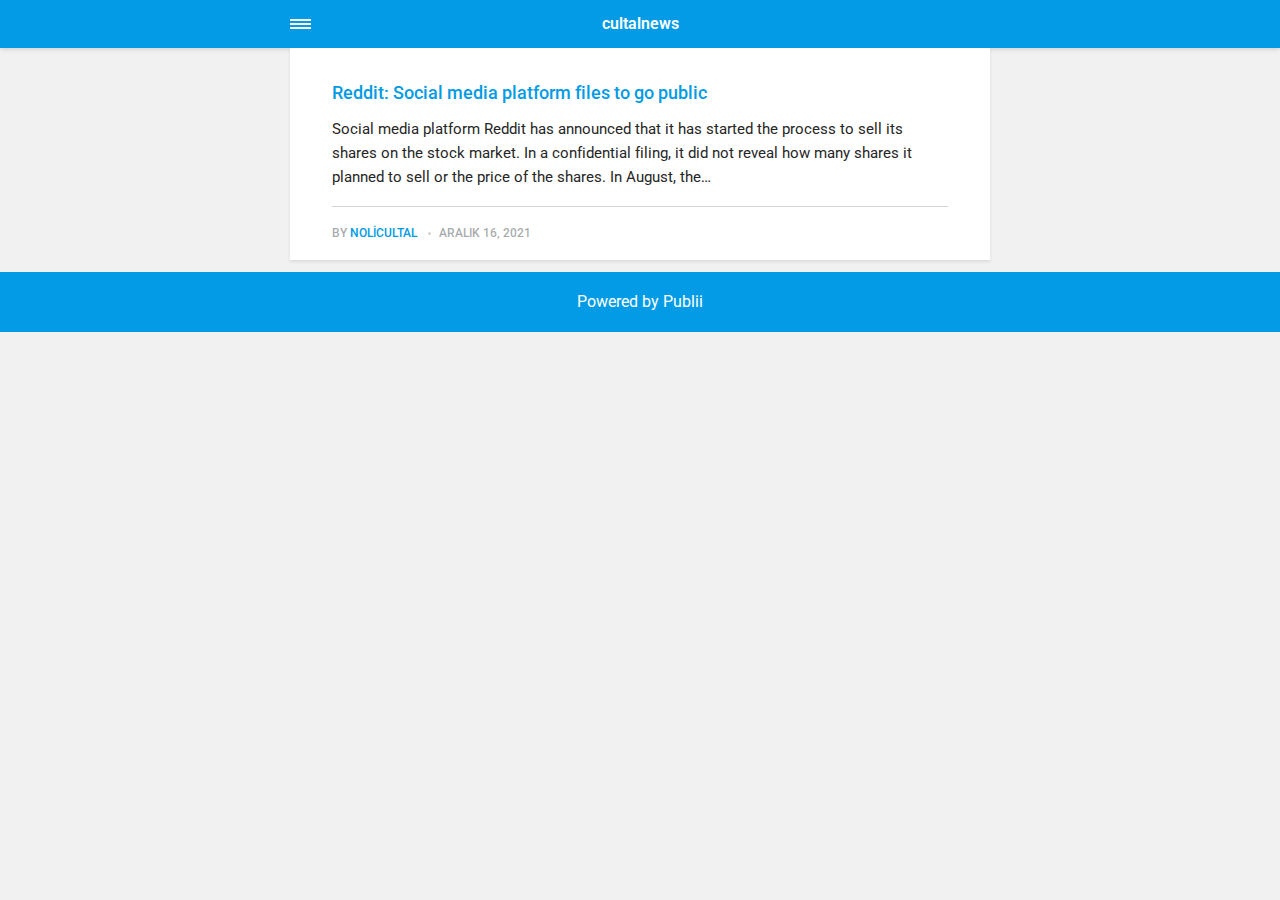
<file: amp/index.html>
<!doctype html><html amp lang="tr"><head><meta charset="utf-8"><title>cultalnews</title><meta name="description" content="Nolicutal information page"><link rel="canonical" href="http://cultal.me/"><meta name="viewport" content="width=device-width,minimum-scale=1,initial-scale=1"><link href="https://fonts.googleapis.com/css?family=Roboto:400,700&display=swap" rel="stylesheet" type="text/css"><script async custom-element="amp-sidebar" src="https://cdn.ampproject.org/v0/amp-sidebar-0.1.js"></script><script async custom-element="amp-iframe" src="https://cdn.ampproject.org/v0/amp-iframe-0.1.js"></script><script async custom-element="amp-video" src="https://cdn.ampproject.org/v0/amp-video-0.1.js"></script><script type="application/ld+json">{"@context":"http://schema.org","@type":"Organization","name":"cultalnews","url":"http://cultal.me/amp/"}</script><style amp-custom>article,
aside,
footer,
header,
hgroup,
main,
nav,
section {
  display: block; }

*,
*:before,
*:after {
  -webkit-box-sizing: content-box;
  box-sizing: content-box;
  margin: 0;
  padding: 0; }

li {
  list-style: none; }

amp-img {
  max-width: 100%; }

button,
input,
select,
textarea {
  font: inherit; }

html {
  font-size: 1rem; }

body {
  background: #f1f1f1;
  color: #262626;
  font-family: -apple-system, BlinkMacSystemFont, "Segoe UI", Roboto, Oxygen-Sans, Ubuntu, Cantarell, "Helvetica Neue", sans-serif;
  line-height: 1.6; }

a {
  color:  #039be5;
  text-decoration: none;
  -webkit-transition: all 0.12s linear 0s;
  -o-transition: all 0.12s linear 0s;
  transition: all 0.12s linear 0s; }

a:hover {
  color: #262626;
  text-decoration: underline;
  -webkit-text-decoration-skip: ink;
  text-decoration-skip: ink; }

a:active {
  color: #262626; }

a:focus {
  outline: 2px dotted #039be5; }

figure,
blockquote,
p,
ul,
ol,
dl,
table,
hr,
fieldset {
  margin-top: 1.6rem; }

h1,
h2,
h3,
h4,
h5,
h6 {
  color: #262626;
  font-family: -apple-system, BlinkMacSystemFont, "Segoe UI", Roboto, Oxygen-Sans, Ubuntu, Cantarell, "Helvetica Neue", sans-serif;
  font-weight: 500;
  line-height: 1.2;
  margin-top: 2.13333rem; }

h1 {
  font-size: 1.67583rem;
  font-weight: normal; }

h2 {
  font-size: 1.4729rem; }

h3 {
  font-size: 1.29454rem; }

h4 {
  font-size: 1.13778rem; }

h5 {
  font-size: 1rem; }

h6 {
  font-size: 0.87891rem; }

h2 + p,
h3 + p,
h4 + p,
h5 + p,
h6 + p {
  margin-top: 0.8rem; }

b,
strong {
  font-weight: 600; }

blockquote {
  color: #6c7175;
  font-family: "Droid Serif", "Times", "Source Serif Pro", serif;
  font-style: italic;
  padding: 1.33333rem 0.53333rem 1.33333rem 3.2rem;
  position: relative; }
  blockquote:before {
    display: block;
    content: "\201C";
    font-size: 4.41226rem;
    position: absolute;
    left: 0;
    top: -12px;
    color: rgba(108, 113, 117, 0.5); }
  blockquote > :nth-child(1) {
    margin-top: 0; }

ul,
ol {
  margin-left: 2rem; }
  ul > li,
  ol > li {
    list-style: inherit;
    padding: 0 0 0.26667rem 0.26667rem; }

dl dt {
  color: #262626;
  font-weight: 600; }

code,
pre {
  background-color: #f1f1f1;
  font-family: monospace; }

pre {
  margin: 1.6rem 0 0;
  padding: 1.6rem;
  white-space: pre-wrap;
  word-wrap: break-word;
  overflow-x: auto; }
  pre > code {
    color: #262626;
    padding: 0; }

code {
  border-radius: 3px;
  color: #262626;
  padding: 0.26667rem 0.53333rem; }

table {
  border-collapse: collapse;
  border-spacing: 0;
  border: 1px solid #d4d4d4;
  width: 100%;
  overflow-x: auto;
  vertical-align: top;
  text-align: left;
  white-space: nowrap; }
  table th {
    font-weight: 500;
    padding: 0.53333rem 1.06667rem; }
  table tr {
    border-bottom: 1px solid #d4d4d4; }
    table tr:nth-child(2n) {
      background: #f1f1f1; }
  table td {
    padding: 0.53333rem 1.06667rem; }

figcaption {
  clear: both;
  color: rgba(108, 113, 117, 0.6);
  font-size: 0.82397rem;
  margin: 0.8rem 0 0;
  text-align: center; }

sub,
sup {
  font-size: 65%; }

hr {
  border: 0;
  height: 0;
  border-top: 1px solid rgba(0, 0, 0, 0.1);
  border-bottom: 1px solid rgba(255, 255, 255, 0.3); }

.btn, [type=button],
[type=submit],
button {
  background: #039be5;
  border: none;
  border-radius: 2px;
  color: #ffffff;
  cursor: pointer;
  display: inline-block;
  font-size: 0.87891rem;
  font-weight: 500;
  line-height: 1.9;
  padding: 0.53333rem 1.33333rem;
  text-align: center;
  text-decoration: none;
  -webkit-transition: all .15s ease;
  -o-transition: all .15s ease;
  transition: all .15s ease;
  width: auto; }
  .btn:hover, [type=button]:hover,
  [type=submit]:hover,
  button:hover {
    background: #262626;
    color: #ffffff; }
  .btn:focus, [type=button]:focus,
  [type=submit]:focus,
  button:focus {
    outline: none; }
  .btn-outline {
    border: 1px solid #ddd;
    background: #ffffff;
    border-radius: 3px;
    color: #262626; }

[type=button],
[type=submit],
button {
  text-transform: uppercase;
  -webkit-appearance: none;
  -moz-appearance: none; }

.navbar {
  background: #039be5;
  -webkit-box-shadow: 0 0 6px 0 rgba(0, 0, 0, 0.2);
  box-shadow: 0 0 6px 0 rgba(0, 0, 0, 0.2);
  line-height: 3;
  max-height: 4rem; }
  .navbar > div {
    -webkit-box-align: center;
    -ms-flex-align: center;
    align-items: center;
    display: -webkit-box;
    display: -ms-flexbox;
    display: flex;
    -webkit-box-pack: center;
    -ms-flex-pack: center;
    justify-content: center;
    text-align: left;
    max-width: 700px;
    margin: 0 auto; }
  .navbar a {
    color: #ffffff;
    text-decoration: none; }
  .navbar-sidebar-toggle {
    left: 0;
    position: relative;
    text-indent: -99999rem; }
    .navbar-sidebar-toggle:before {
      content: "";
      display: block;
      border-top: 0.375rem double #ffffff;
      border-bottom: 0.125rem solid #ffffff;
      height: 0.125rem;
      position: absolute;
      text-indent: 0;
      top: 50%;
      width: 1.3rem;
      -webkit-transform: translate(0px, -50%);
      -ms-transform: translate(0px, -50%);
      transform: translate(0px, -50%); }


.logo {
            display: inline-block;
  font-weight: 600;
  line-height: 1;
            margin: 0 auto;
            height: 2rem;
            text-indent: -9999px;
            width: 240px;vertical-align: middle;
        }
        .logo.logo-text {
            line-height: 2;
            text-align: center;
            text-indent: 0;
        }

amp-sidebar {
  background: #ffffff;
  width: 240px; }
  amp-sidebar > ul {
    margin: 0.8rem 0 0;
    padding: 0; }
    amp-sidebar > ul ul {
      border-left: 1px solid #d4d4d4;
      margin: 0.53333rem 0 0; }
    amp-sidebar > ul li {
      color: #262626;
      font-size: 0.9375rem;
      font-weight: 600;
      list-style: none;
      line-height: 1.4;
      padding: 0.42667rem 1.06667rem; }
      amp-sidebar > ul li li {
        font-weight: normal;
        padding: 0.26667rem 0 0.26667rem 1.06667rem; }
    amp-sidebar > ul a,
    amp-sidebar > ul a:visited {
      color: #262626; }

.bg-white {
  background: #ffffff; }

.wrap-page {
  max-width: 700px;
  margin: 0 auto; }

@media all and (max-width: 43.6875em) {
  .wrap-inner {
    padding: 0 6%; } }

.page-title {
  background: #ffffff;
  -webkit-box-shadow: 0 2px 3px rgba(38, 38, 38, 0.1);
  box-shadow: 0 2px 3px rgba(38, 38, 38, 0.1);
  margin-bottom: 0.8rem;
  padding: 1.6rem 6%; }
  .page-title > h1 {
    margin: 0;
    font-size: 1.29454rem; }
  .page-title > p {
    font-size: 0.87891rem;
    color: #6c7175;
    line-height: 1.3;
    margin: 0.26667rem 0 0; }
  .page-title-author {
    border-radius: 50%;
    float: left;
    height: 2.5rem;
    width: 2.5rem; }
    .page-title-author + h1 {
      margin-left: 3.5rem; }
      .page-title-author + h1 + p {
        margin-left: 3.5rem; }

.card {
  background: #ffffff;
  -webkit-box-shadow: 0 2px 3px rgba(38, 38, 38, 0.1);
  box-shadow: 0 2px 3px rgba(38, 38, 38, 0.1);
  margin-bottom: 0.8rem;
  padding-bottom: 1.06667rem; }

  .card-meta {
    border-top: 1px solid #d4d4d4;
    color: rgba(108, 113, 117, 0.6);
    font-size: 0.7242rem;
    font-weight: 500;
    margin-top: 1.06667rem;
    padding-top: 1.06667rem;
    text-transform: uppercase; }
    .card-meta a + time:before {
      content: "";
      background: #d4d4d4;
      display: inline-block;
      height: 3px;
      margin: 0 8px;
      width: 3px;
      vertical-align: middle;
      border-radius: 50%; }
  .card-text {
    font-size: 0.9375rem;
    overflow: hidden;
    padding: 0 6%; }
    .card-text h2 {
      font-size: 1.13778rem; }

.post {
  margin-bottom: 2.13333rem; }
  .post-featured-image {
    margin-top: 0;
    position: relative; }
    .post-featured-image > figcaption {
      background: rgba(0, 0, 0, 0.5);
      border-radius: 3px;
      color: #ffffff;
      position: absolute;
      bottom: 0.8rem;
      padding: 0 0.26667rem;
      right: 6%; }
  .post-header {
    margin-bottom: 2.13333rem; }
  .post-meta {
    border-bottom: 1px solid #d4d4d4;
    color: rgba(108, 113, 117, 0.6);
    font-size: 0.7242rem;
    font-weight: 500;
    margin-top: 1.06667rem;
    padding-bottom: 1.06667rem;
    text-transform: uppercase; }
    .post-meta a + time:before {
      content: "";
      background: #d4d4d4;
      display: inline-block;
      height: 3px;
      margin: 0 8px;
      width: 3px;
      vertical-align: middle;
      border-radius: 50%; }
  .post-tag {
    margin: 0; }
    .post-tag > li {
      display: inline-block;
      padding: 0; }
      .post-tag > li a {
        background: #f1f1f1;
        border-radius: 2px;
        color: #6c7175;
        font-size: 0.77248rem;
        display: inline-block;
        margin: 0 0.26667rem 0.26667rem 0;
        padding: 0.26667rem 0.53333rem; }
        .post-tag > li a:hover {
          background: #039be5;
          color: #ffffff;
          text-decoration: none; }
  .post-share {
    display: -webkit-box;
    display: -ms-flexbox;
    display: flex;
    -webkit-box-orient: horizontal;
    -webkit-box-direction: normal;
    -ms-flex-direction: row;
    flex-direction: row;
    -webkit-box-pack: justify;
    -ms-flex-pack: justify;
    justify-content: space-between;
    margin-top: 1.6rem;
    width: 100%; }
    .post-share amp-social-share {
      -webkit-box-flex: 1;
      -ms-flex: 1 0 auto;
      flex: 1 0 auto;
      background-size: 24px; }
  .post-scroll {
    color: #ffffff;
    background: #039be5;
    bottom: 10px;
    border-radius: 50%;
    border: none;
    -webkit-box-shadow: 0 1px 1.5px 0 rgba(38, 38, 38, 0.12), 0 1px 1px 0 rgba(38, 38, 38, 0.24);
    box-shadow: 0 1px 1.5px 0 rgba(38, 38, 38, 0.12), 0 1px 1px 0 rgba(38, 38, 38, 0.24);
    font-size: 1.13778rem;
    height: 46px;
    opacity: 0;
    outline: none;
    position: fixed;
    padding: 0;
    right: 4%;
    visibility: hidden;
    width: 46px;
    z-index: 9999; }
    .post-scroll-marker {
      height: 0px;
      position: absolute;
      top: 100px;
      width: 0px; }
        .post-pagination {
    background: #f1f1f1;
    -webkit-box-shadow: inset 0 2px 3px rgba(38, 38, 38, 0.1);
    box-shadow: inset 0 2px 3px rgba(38, 38, 38, 0.1);
    border-top: 1px solid #d4d4d4;
    padding: 1.06667rem 0; }
    .post-pagination > div {
      line-height: 1.2;
      padding: 0.53333rem 1.06667rem;
      text-align: center; }
      .post-pagination > div span {
        display: block;
        color: #6c7175;
        font-size: 0.7242rem;
        font-weight: 500;
        margin-bottom: 0.26667rem;
        text-transform: uppercase; }
    .post-pagination-prev a:before {
      content: "\2190";
      margin-right: 0.26667rem; }
    .post-pagination-next a:after {
      content: "\2192";
      margin-left: 0.26667rem; }

aside {
  margin: 1.6rem 0 0; }

.align-left {
  text-align: left; }

.align-right {
  text-align: right; }

.align-center {
  text-align: center; }

.align-justify {
  text-align: justify; }

.msg {
  border-left: 2px solid transparent;
  padding: 1.06667rem 1.06667rem; }
  .msg--highlight {
    background-color: #fff8e6;
    border-color: #e2ac4f; }
  .msg--info {
    background: rgba(45, 97, 201, 0.03);
    border-color: #039be5; }
  .msg--success {
    background: #f7fbf6;
    border-color: #5ab44b; }
  .msg--warning {
    background: #fff3f3;
    border-color: #c06367;
    color: #a94442; }

.dropcap:first-letter {
  float: left;
  font-family: -apple-system, BlinkMacSystemFont, "Segoe UI", Roboto, Oxygen-Sans, Ubuntu, Cantarell, "Helvetica Neue", sans-serif;
  font-size: 2.16943rem;
  line-height: 0.7;
  margin-right: 0.53333rem;
  padding: 0.53333rem 0.53333rem 0.53333rem 0; }

.pagination {
  display: -webkit-box;
  display: -ms-flexbox;
  display: flex;
  -webkit-box-pack: justify;
  -ms-flex-pack: justify;
  justify-content: space-between;
  margin: 0.8rem 0; }
  .pagination > a {
    padding-left: 0;
    padding-right: 0;
    width: 49%; }
  .pagination-right {
    margin-left: auto; }

.bottom {
  background: #039be5;
  color: #ffffff;
  padding: 1.06667rem 4%;
  text-align: center; }</style><style amp-boilerplate>body{-webkit-animation:-amp-start 8s steps(1,end) 0s 1 normal both;-moz-animation:-amp-start 8s steps(1,end) 0s 1 normal both;-ms-animation:-amp-start 8s steps(1,end) 0s 1 normal both;animation:-amp-start 8s steps(1,end) 0s 1 normal both}@-webkit-keyframes -amp-start{from{visibility:hidden}to{visibility:visible}}@-moz-keyframes -amp-start{from{visibility:hidden}to{visibility:visible}}@-ms-keyframes -amp-start{from{visibility:hidden}to{visibility:visible}}@-o-keyframes -amp-start{from{visibility:hidden}to{visibility:visible}}@keyframes -amp-start{from{visibility:hidden}to{visibility:visible}}</style><noscript><style amp-boilerplate>body{-webkit-animation:none;-moz-animation:none;-ms-animation:none;animation:none}</style></noscript><script async src="https://cdn.ampproject.org/v0.js"></script><script custom-element="amp-animation" src="https://cdn.ampproject.org/v0/amp-animation-0.1.js" async></script><script custom-element="amp-position-observer" src="https://cdn.ampproject.org/v0/amp-position-observer-0.1.js" async></script></head><body><nav class="navbar wrap-inner" id="top"><div><a on="tap:navbar-sidebar.toggle" class="navbar-sidebar-toggle" title="Menu">Menu</a> <a class="logo logo-text" href="http://cultal.me/amp/">cultalnews</a></div></nav><main class="wrap-page"><article class="card"><a href="http://cultal.me/amp/reddit-social-media-platform-files-to-go-public/"><amp-img src="http://cultal.me/media/posts/1/pexels-brett-jordan-5437588-2.jpg" alt="" srcset="http://cultal.me/media/posts/1/responsive/pexels-brett-jordan-5437588-2-xs.jpg 300w ,http://cultal.me/media/posts/1/responsive/pexels-brett-jordan-5437588-2-sm.jpg 480w ,http://cultal.me/media/posts/1/responsive/pexels-brett-jordan-5437588-2-md.jpg 768w" sizes="(max-width: 768px) 100vw, 768px" height="3888" layout="responsive" width="5184"></amp-img></a><div class="card-text"><h2><a href="http://cultal.me/amp/reddit-social-media-platform-files-to-go-public/">Reddit: Social media platform files to go public</a></h2><p>Social media platform Reddit has announced that it has started the process to sell its shares on the stock market. In a confidential filing, it did not reveal how many shares it planned to sell or the price of the shares. In August, the&hellip;</p><p class="card-meta">By <a href="http://cultal.me/amp/authors/nolicultal/" rel="nofollow" title="nolicultal">nolicultal</a> <time datetime="2021-12-16T19:25">Aralık 16, 2021</time></p></div></article></main><amp-animation id="showAnim" layout="nodisplay"><script type="application/json">{
                    "duration": "200ms",
                    "fill": "both",
                    "iterations": "1",
                    "direction": "alternate",
                    "animations": [{
                        "selector": ".post-scroll",
                        "keyframes": [{
                            "opacity": "1",
                            "visibility": "visible",
                            "transform": "scale(1)"
                        }]
                    }]
                }</script></amp-animation><amp-animation id="hideAnim" layout="nodisplay"><script type="application/json">{
                    "duration": "200ms",
                    "fill": "both",
                    "iterations": "1",
                    "direction": "alternate",
                    "animations": [{
                        "selector": ".post-scroll",
                        "keyframes": [{
                            "opacity": "0",
                            "visibility": "hidden",
                            "transform": "scale(0.1)"
                        }]
                    }]
                }</script></amp-animation><div class="post-scroll-marker"><amp-position-observer on="enter:hideAnim.start; exit:showAnim.start" layout="nodisplay"></amp-position-observer></div><button class="post-scroll" on="tap:top.scrollTo(duration=200)">&#8593;</button><footer class="bottom">Powered by Publii</footer><amp-sidebar id="navbar-sidebar" layout="nodisplay"><ul></ul></amp-sidebar></body></html>
</file>
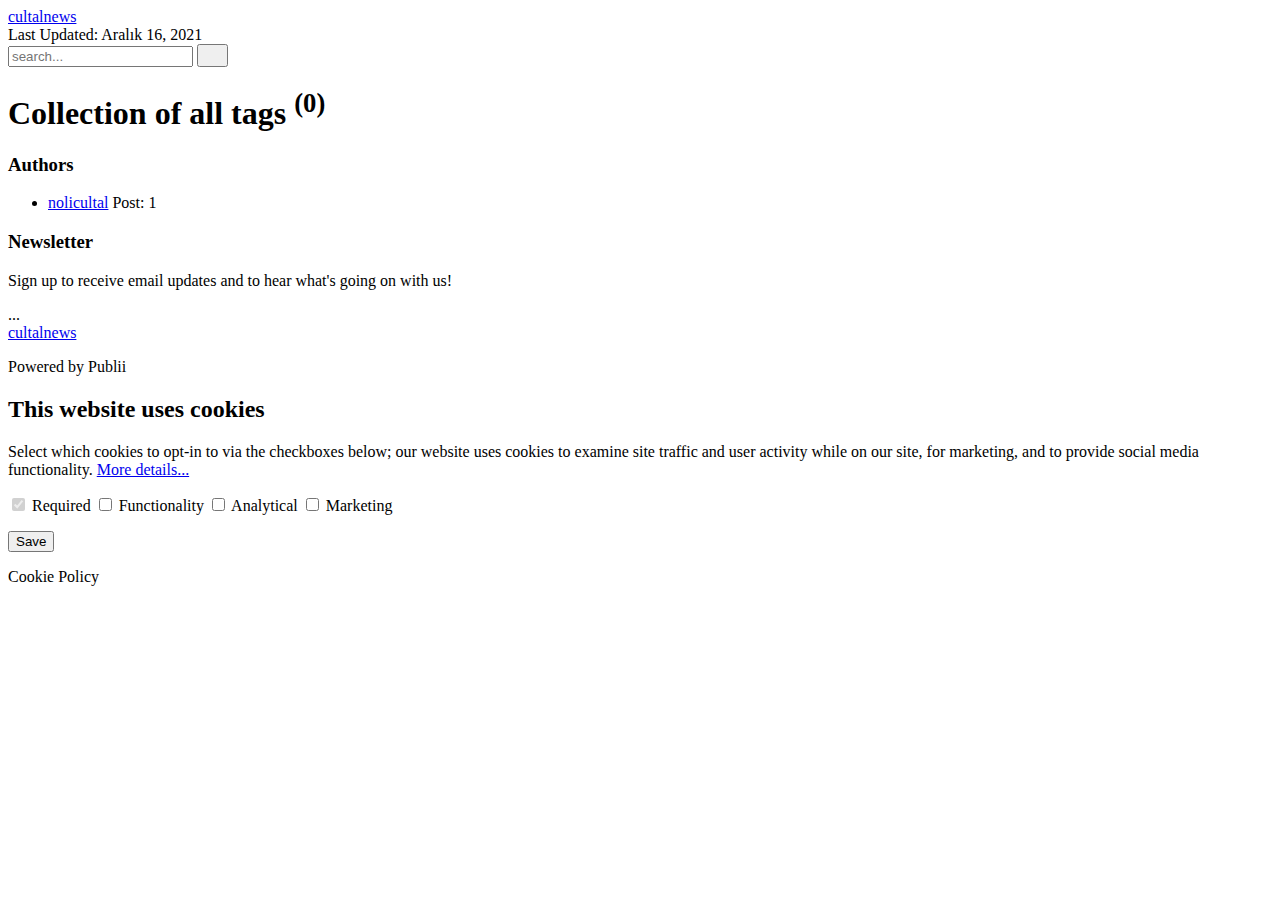
<file: tags/index.html>
<!DOCTYPE html><html lang="tr"><head><meta charset="utf-8"><meta http-equiv="X-UA-Compatible" content="IE=edge"><meta name="viewport" content="width=device-width,initial-scale=1"><title>All tags - cultalnews</title><meta name="robots" content="noindex, follow"><meta name="generator" content="Publii Open-Source CMS for Static Site"><link rel="alternate" type="application/atom+xml" href="http://cultal.me/feed.xml"><link rel="alternate" type="application/json" href="http://cultal.me/feed.json"><meta property="og:title" content="cultalnews"><meta property="og:site_name" content="cultalnews"><meta property="og:description" content="Nolicutal information page"><meta property="og:url" content="http://cultal.me/tags/"><meta property="og:type" content="website"><meta name="twitter:card" content="summary"><meta name="twitter:site" content="@Nolicultal"><meta name="twitter:title" content="cultalnews"><meta name="twitter:description" content="Nolicutal information page"><style>:root{--body-font:-apple-system,BlinkMacSystemFont,"Segoe UI",Roboto,Oxygen,Ubuntu,Cantarell,"Fira Sans","Droid Sans","Helvetica Neue",Arial,sans-serif,"Apple Color Emoji","Segoe UI Emoji","Segoe UI Symbol";--heading-font:var(--body-font);--post-entry-font:var(--body-font);--logo-font:var(--body-font);--menu-font:var(--body-font)}</style><link rel="stylesheet" href="http://cultal.me/assets/css/style.css?v=ddd8526cd4252da44cb5ca56a9a72c6b"><script type="application/ld+json">{"@context":"http://schema.org","@type":"Organization","name":"cultalnews","url":"http://cultal.me/"}</script></head><body><header class="topbar" id="js-header"><div class="topbar__inner"><a class="logo" href="http://cultal.me/">cultalnews</a></div></header><div class="content"><div class="infobar"><div class="infobar__update">Last Updated: <time datetime="2021-12-16T19:29">Aralık 16, 2021</time></div><div class="infobar__search"><form action="http://cultal.me/search.html"><input type="search" name="q" placeholder="search..." aria-label="Search input"> <button type="submit" aria-label="Submit"><svg role="presentation" focusable="false" width="15px" height="14px"><use xlink:href="http://cultal.me/assets/svg/svg-map.svg#search"/></svg></button></form></div></div><main class="main"><div class="page"><h1 class="page__title box__title">Collection of all tags <sup>(0)</sup></h1></div><div class="l-grid l-grid--2col-1-4"></div></main><div class="sidebar"><section class="box authors"><h3 class="box__title">Authors</h3><ul class="authors__cotainer"><li class="authors__item"><div><a href="http://cultal.me/authors/nolicultal/" class="authors__title">nolicultal</a> <span class="u-small">Post: 1</span></div></li></ul></section><section class="newsletter box box--gray"><h3 class="box__title">Newsletter</h3><p class="newsletter__description">Sign up to receive email updates and to hear what's going on with us!</p><form>...</form></section></div><footer class="footer"><a class="footer__logo" href="http://cultal.me/">cultalnews</a><nav><ul class="footer__nav"></ul></nav><div class="footer__copyright">Powered by Publii</div></footer></div><script>window.publiiThemeMenuConfig = {    
        mobileMenuMode: 'sidebar',
        animationSpeed: 300,
        submenuWidth: 'auto',
        doubleClickTime: 500,
        mobileMenuExpandableSubmenus: true, 
        relatedContainerForOverlayMenuSelector: '.navbar',
   };</script><script defer="defer" src="http://cultal.me/assets/js/scripts.min.js?v=bb66f1d815180573784f8434c8f0bf78"></script><script>var images = document.querySelectorAll('img[loading]');

      for (var i = 0; i < images.length; i++) {
         if (images[i].complete) {
               images[i].classList.add('is-loaded');
         } else {
               images[i].addEventListener('load', function () {
                  this.classList.add('is-loaded');
               }, false);
         }
      }</script><div class="cookie-popup js-cookie-popup cookie-popup--uses-badge"><h2>This website uses cookies</h2><p>Select which cookies to opt-in to via the checkboxes below; our website uses cookies to examine site traffic and user activity while on our site, for marketing, and to provide social media functionality. <a href="#not-specified">More details...</a></p><form><input id="gdpr-necessary" name="gdpr-necessary" checked="checked" disabled="disabled" type="checkbox"> <label for="gdpr-necessary">Required</label> <input id="gdpr-functions" name="gdpr-functions" type="checkbox"> <label for="gdpr-functions">Functionality</label> <input id="gdpr-analytics" name="gdpr-analytics" type="checkbox"> <label for="gdpr-analytics">Analytical</label> <input id="gdpr-marketing" name="gdpr-marketing" type="checkbox"> <label for="gdpr-marketing">Marketing</label><p class="cookie-popup__save-wrapper"><button type="submit" class="cookie-popup__save">Save</button></p></form><span class="cookie-popup-label">Cookie Policy</span></div><script>(function() {
                function addScript (src, inline) {
                    var newScript = document.createElement('script');

                    if (src) {
                        newScript.setAttribute('src', src);
                    }

                    if (inline) {
                        newScript.text = inline;
                    }

                    document.body.appendChild(newScript);
                }

                var popup = document.querySelector('.js-cookie-popup');
                var checkboxes = popup.querySelectorAll('input[type="checkbox"]');
                var save = popup.querySelector('button');
                var currentConfig = localStorage.getItem('publii-gdpr-allowed-cookies');
                var blockedScripts = document.querySelectorAll('script[type^="gdpr-blocker/"]');
                

                popup.addEventListener('click', function() {
                    if (!popup.classList.contains('cookie-popup--is-sticky')) {
                        popup.classList.add('cookie-popup--is-sticky');
                    }
                });

                save.addEventListener('click', function(e) {
                    e.preventDefault();
                    e.stopPropagation();
                    popup.classList.remove('cookie-popup--is-sticky');
                    var allowedGroups = [];

                    for (var i = 0; i < checkboxes.length; i++) {
                        if (checkboxes[i].checked) {
                            var groupName = checkboxes[i].getAttribute('name').replace('gdpr-', '');
                            var scripts = document.querySelectorAll('script[type="gdpr-blocker/' + groupName + '"]');

                            for (var j = 0; j < scripts.length; j++) {
                                addScript(scripts[j].src, scripts[j].text);
                            }

                            allowedGroups.push(groupName);
                        }
                    }

                    localStorage.setItem('publii-gdpr-allowed-cookies', allowedGroups.join(','));
                    popup.classList.remove('cookie-popup--is-sticky');

                    setTimeout(function () {
                        if (currentConfig !== null) {
                            window.location.reload();
                        }
                    }, 250);
                });

                if (currentConfig === null) {
                    popup.classList.add('cookie-popup--is-sticky');
                    var checkedGroups = popup.querySelectorAll('input[type="checkbox"]:checked');

                    for (var i = 0; i < checkedGroups.length; i++) {
                        var allowedGroup = checkedGroups[i].name.replace('gdpr-', '');

                        if (allowedGroup !== '-' && allowedGroup !== '') {
                            var scripts = document.querySelectorAll('script[type="gdpr-blocker/' + allowedGroup + '"]');

                            for (var j = 0; j < scripts.length; j++) {
                                addScript(scripts[j].src, scripts[j].text);
                            }
                        }
                    }
                } else {
                    if (currentConfig !== '') {
                        var allowedGroups = currentConfig.split(',');
                        var checkedCheckboxes = popup.querySelectorAll('input[type="checkbox"]:checked');

                        for (var j = 0; j < checkedCheckboxes.length; j++) {
                            var name = checkedCheckboxes[j].name.replace('gdpr-', '');

                            if (allowedGroups.indexOf(name) === -1) {
                                checkedCheckboxes[j].checked = false;
                            }
                        }

                        for (var i = 0; i < allowedGroups.length; i++) {
                            var scripts = document.querySelectorAll('script[type="gdpr-blocker/' + allowedGroups[i] + '"]');
                            var checkbox = popup.querySelector('input[type="checkbox"][name="gdpr-' + allowedGroups[i] + '"]');

                            if (checkbox) {
                                checkbox.checked = true;
                            }

                            for (var j = 0; j < scripts.length; j++) {
                                addScript(scripts[j].src, scripts[j].text);
                            }
                        }
                    }
                }
            })();</script></body></html>
</file>
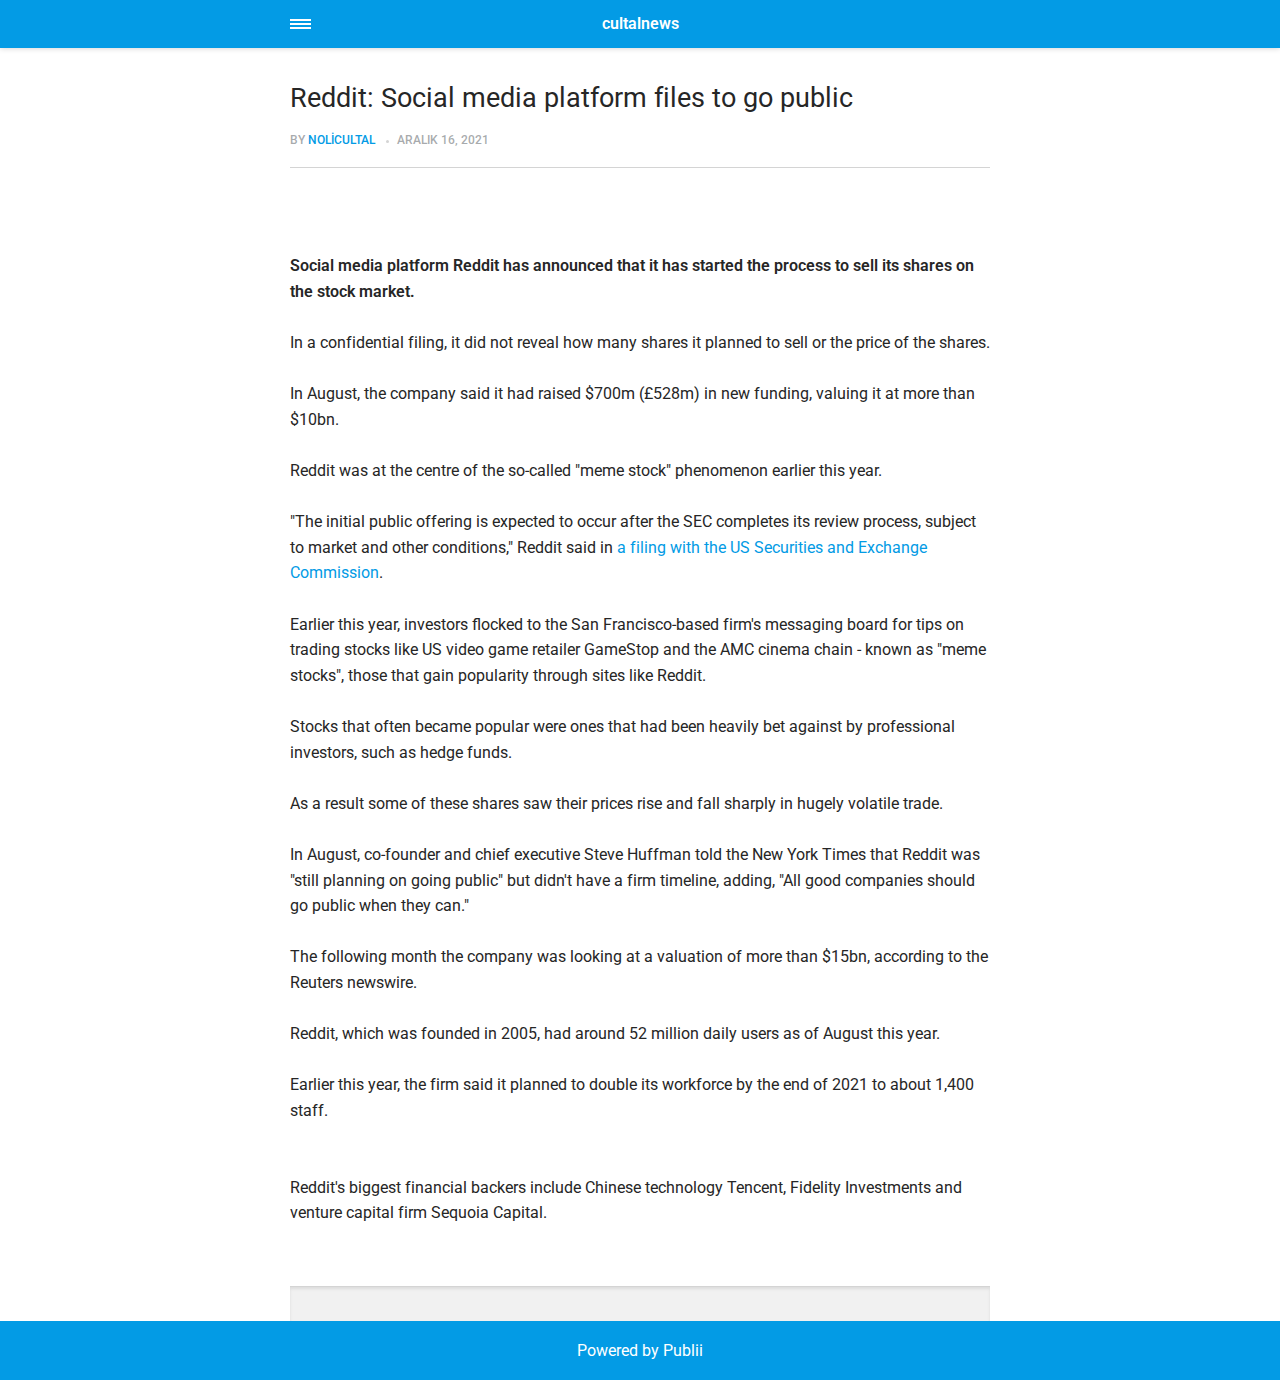
<file: amp/reddit-social-media-platform-files-to-go-public/index.html>
<!doctype html><html amp lang="tr"><head><meta charset="utf-8"><title>Reddit: Social media platform files to go public - cultalnews</title><meta name="description" content=" Social media platform Reddit has announced that it has started the process to sell its shares on the stock market. In a confidential filing, it did not reveal how many shares it planned to sell or the price of the shares. In August, the&hellip;"><link rel="canonical" href="http://cultal.me/reddit-social-media-platform-files-to-go-public/"><meta name="viewport" content="width=device-width,minimum-scale=1,initial-scale=1"><link href="https://fonts.googleapis.com/css?family=Roboto:400,700&display=swap" rel="stylesheet" type="text/css"><script async custom-element="amp-sidebar" src="https://cdn.ampproject.org/v0/amp-sidebar-0.1.js"></script><script async custom-element="amp-social-share" src="https://cdn.ampproject.org/v0/amp-social-share-0.1.js"></script><script async custom-element="amp-iframe" src="https://cdn.ampproject.org/v0/amp-iframe-0.1.js"></script><script async custom-element="amp-video" src="https://cdn.ampproject.org/v0/amp-video-0.1.js"></script><script type="application/ld+json">{"@context":"http://schema.org","@type":"Article","mainEntityOfPage":{"@type":"WebPage","@id":"http://cultal.me/amp/reddit-social-media-platform-files-to-go-public/"},"headline":"Reddit: Social media platform files to go public","datePublished":"2021-12-16T19:25","dateModified":"2021-12-16T19:26","image":{"@type":"ImageObject","url":"http://cultal.me/media/posts/1/pexels-brett-jordan-5437588-2.jpg","height":3888,"width":5184},"description":" Social media platform Reddit has announced that it has started the process to sell its shares on the stock market. In a confidential filing, it did not reveal how many shares it planned to sell or the price of the shares. In August, the&hellip;","author":{"@type":"Person","name":"nolicultal"},"publisher":{"@type":"Organization","name":"nolicultal"}}</script><style amp-custom>article,
aside,
footer,
header,
hgroup,
main,
nav,
section {
  display: block; }

*,
*:before,
*:after {
  -webkit-box-sizing: content-box;
  box-sizing: content-box;
  margin: 0;
  padding: 0; }

li {
  list-style: none; }

amp-img {
  max-width: 100%; }

button,
input,
select,
textarea {
  font: inherit; }

html {
  font-size: 1rem; }

body {
  background: #f1f1f1;
  color: #262626;
  font-family: -apple-system, BlinkMacSystemFont, "Segoe UI", Roboto, Oxygen-Sans, Ubuntu, Cantarell, "Helvetica Neue", sans-serif;
  line-height: 1.6; }

a {
  color:  #039be5;
  text-decoration: none;
  -webkit-transition: all 0.12s linear 0s;
  -o-transition: all 0.12s linear 0s;
  transition: all 0.12s linear 0s; }

a:hover {
  color: #262626;
  text-decoration: underline;
  -webkit-text-decoration-skip: ink;
  text-decoration-skip: ink; }

a:active {
  color: #262626; }

a:focus {
  outline: 2px dotted #039be5; }

figure,
blockquote,
p,
ul,
ol,
dl,
table,
hr,
fieldset {
  margin-top: 1.6rem; }

h1,
h2,
h3,
h4,
h5,
h6 {
  color: #262626;
  font-family: -apple-system, BlinkMacSystemFont, "Segoe UI", Roboto, Oxygen-Sans, Ubuntu, Cantarell, "Helvetica Neue", sans-serif;
  font-weight: 500;
  line-height: 1.2;
  margin-top: 2.13333rem; }

h1 {
  font-size: 1.67583rem;
  font-weight: normal; }

h2 {
  font-size: 1.4729rem; }

h3 {
  font-size: 1.29454rem; }

h4 {
  font-size: 1.13778rem; }

h5 {
  font-size: 1rem; }

h6 {
  font-size: 0.87891rem; }

h2 + p,
h3 + p,
h4 + p,
h5 + p,
h6 + p {
  margin-top: 0.8rem; }

b,
strong {
  font-weight: 600; }

blockquote {
  color: #6c7175;
  font-family: "Droid Serif", "Times", "Source Serif Pro", serif;
  font-style: italic;
  padding: 1.33333rem 0.53333rem 1.33333rem 3.2rem;
  position: relative; }
  blockquote:before {
    display: block;
    content: "\201C";
    font-size: 4.41226rem;
    position: absolute;
    left: 0;
    top: -12px;
    color: rgba(108, 113, 117, 0.5); }
  blockquote > :nth-child(1) {
    margin-top: 0; }

ul,
ol {
  margin-left: 2rem; }
  ul > li,
  ol > li {
    list-style: inherit;
    padding: 0 0 0.26667rem 0.26667rem; }

dl dt {
  color: #262626;
  font-weight: 600; }

code,
pre {
  background-color: #f1f1f1;
  font-family: monospace; }

pre {
  margin: 1.6rem 0 0;
  padding: 1.6rem;
  white-space: pre-wrap;
  word-wrap: break-word;
  overflow-x: auto; }
  pre > code {
    color: #262626;
    padding: 0; }

code {
  border-radius: 3px;
  color: #262626;
  padding: 0.26667rem 0.53333rem; }

table {
  border-collapse: collapse;
  border-spacing: 0;
  border: 1px solid #d4d4d4;
  width: 100%;
  overflow-x: auto;
  vertical-align: top;
  text-align: left;
  white-space: nowrap; }
  table th {
    font-weight: 500;
    padding: 0.53333rem 1.06667rem; }
  table tr {
    border-bottom: 1px solid #d4d4d4; }
    table tr:nth-child(2n) {
      background: #f1f1f1; }
  table td {
    padding: 0.53333rem 1.06667rem; }

figcaption {
  clear: both;
  color: rgba(108, 113, 117, 0.6);
  font-size: 0.82397rem;
  margin: 0.8rem 0 0;
  text-align: center; }

sub,
sup {
  font-size: 65%; }

hr {
  border: 0;
  height: 0;
  border-top: 1px solid rgba(0, 0, 0, 0.1);
  border-bottom: 1px solid rgba(255, 255, 255, 0.3); }

.btn, [type=button],
[type=submit],
button {
  background: #039be5;
  border: none;
  border-radius: 2px;
  color: #ffffff;
  cursor: pointer;
  display: inline-block;
  font-size: 0.87891rem;
  font-weight: 500;
  line-height: 1.9;
  padding: 0.53333rem 1.33333rem;
  text-align: center;
  text-decoration: none;
  -webkit-transition: all .15s ease;
  -o-transition: all .15s ease;
  transition: all .15s ease;
  width: auto; }
  .btn:hover, [type=button]:hover,
  [type=submit]:hover,
  button:hover {
    background: #262626;
    color: #ffffff; }
  .btn:focus, [type=button]:focus,
  [type=submit]:focus,
  button:focus {
    outline: none; }
  .btn-outline {
    border: 1px solid #ddd;
    background: #ffffff;
    border-radius: 3px;
    color: #262626; }

[type=button],
[type=submit],
button {
  text-transform: uppercase;
  -webkit-appearance: none;
  -moz-appearance: none; }

.navbar {
  background: #039be5;
  -webkit-box-shadow: 0 0 6px 0 rgba(0, 0, 0, 0.2);
  box-shadow: 0 0 6px 0 rgba(0, 0, 0, 0.2);
  line-height: 3;
  max-height: 4rem; }
  .navbar > div {
    -webkit-box-align: center;
    -ms-flex-align: center;
    align-items: center;
    display: -webkit-box;
    display: -ms-flexbox;
    display: flex;
    -webkit-box-pack: center;
    -ms-flex-pack: center;
    justify-content: center;
    text-align: left;
    max-width: 700px;
    margin: 0 auto; }
  .navbar a {
    color: #ffffff;
    text-decoration: none; }
  .navbar-sidebar-toggle {
    left: 0;
    position: relative;
    text-indent: -99999rem; }
    .navbar-sidebar-toggle:before {
      content: "";
      display: block;
      border-top: 0.375rem double #ffffff;
      border-bottom: 0.125rem solid #ffffff;
      height: 0.125rem;
      position: absolute;
      text-indent: 0;
      top: 50%;
      width: 1.3rem;
      -webkit-transform: translate(0px, -50%);
      -ms-transform: translate(0px, -50%);
      transform: translate(0px, -50%); }


.logo {
            display: inline-block;
  font-weight: 600;
  line-height: 1;
            margin: 0 auto;
            height: 2rem;
            text-indent: -9999px;
            width: 240px;vertical-align: middle;
        }
        .logo.logo-text {
            line-height: 2;
            text-align: center;
            text-indent: 0;
        }

amp-sidebar {
  background: #ffffff;
  width: 240px; }
  amp-sidebar > ul {
    margin: 0.8rem 0 0;
    padding: 0; }
    amp-sidebar > ul ul {
      border-left: 1px solid #d4d4d4;
      margin: 0.53333rem 0 0; }
    amp-sidebar > ul li {
      color: #262626;
      font-size: 0.9375rem;
      font-weight: 600;
      list-style: none;
      line-height: 1.4;
      padding: 0.42667rem 1.06667rem; }
      amp-sidebar > ul li li {
        font-weight: normal;
        padding: 0.26667rem 0 0.26667rem 1.06667rem; }
    amp-sidebar > ul a,
    amp-sidebar > ul a:visited {
      color: #262626; }

.bg-white {
  background: #ffffff; }

.wrap-page {
  max-width: 700px;
  margin: 0 auto; }

@media all and (max-width: 43.6875em) {
  .wrap-inner {
    padding: 0 6%; } }

.page-title {
  background: #ffffff;
  -webkit-box-shadow: 0 2px 3px rgba(38, 38, 38, 0.1);
  box-shadow: 0 2px 3px rgba(38, 38, 38, 0.1);
  margin-bottom: 0.8rem;
  padding: 1.6rem 6%; }
  .page-title > h1 {
    margin: 0;
    font-size: 1.29454rem; }
  .page-title > p {
    font-size: 0.87891rem;
    color: #6c7175;
    line-height: 1.3;
    margin: 0.26667rem 0 0; }
  .page-title-author {
    border-radius: 50%;
    float: left;
    height: 2.5rem;
    width: 2.5rem; }
    .page-title-author + h1 {
      margin-left: 3.5rem; }
      .page-title-author + h1 + p {
        margin-left: 3.5rem; }

.card {
  background: #ffffff;
  -webkit-box-shadow: 0 2px 3px rgba(38, 38, 38, 0.1);
  box-shadow: 0 2px 3px rgba(38, 38, 38, 0.1);
  margin-bottom: 0.8rem;
  padding-bottom: 1.06667rem; }

  .card-meta {
    border-top: 1px solid #d4d4d4;
    color: rgba(108, 113, 117, 0.6);
    font-size: 0.7242rem;
    font-weight: 500;
    margin-top: 1.06667rem;
    padding-top: 1.06667rem;
    text-transform: uppercase; }
    .card-meta a + time:before {
      content: "";
      background: #d4d4d4;
      display: inline-block;
      height: 3px;
      margin: 0 8px;
      width: 3px;
      vertical-align: middle;
      border-radius: 50%; }
  .card-text {
    font-size: 0.9375rem;
    overflow: hidden;
    padding: 0 6%; }
    .card-text h2 {
      font-size: 1.13778rem; }

.post {
  margin-bottom: 2.13333rem; }
  .post-featured-image {
    margin-top: 0;
    position: relative; }
    .post-featured-image > figcaption {
      background: rgba(0, 0, 0, 0.5);
      border-radius: 3px;
      color: #ffffff;
      position: absolute;
      bottom: 0.8rem;
      padding: 0 0.26667rem;
      right: 6%; }
  .post-header {
    margin-bottom: 2.13333rem; }
  .post-meta {
    border-bottom: 1px solid #d4d4d4;
    color: rgba(108, 113, 117, 0.6);
    font-size: 0.7242rem;
    font-weight: 500;
    margin-top: 1.06667rem;
    padding-bottom: 1.06667rem;
    text-transform: uppercase; }
    .post-meta a + time:before {
      content: "";
      background: #d4d4d4;
      display: inline-block;
      height: 3px;
      margin: 0 8px;
      width: 3px;
      vertical-align: middle;
      border-radius: 50%; }
  .post-tag {
    margin: 0; }
    .post-tag > li {
      display: inline-block;
      padding: 0; }
      .post-tag > li a {
        background: #f1f1f1;
        border-radius: 2px;
        color: #6c7175;
        font-size: 0.77248rem;
        display: inline-block;
        margin: 0 0.26667rem 0.26667rem 0;
        padding: 0.26667rem 0.53333rem; }
        .post-tag > li a:hover {
          background: #039be5;
          color: #ffffff;
          text-decoration: none; }
  .post-share {
    display: -webkit-box;
    display: -ms-flexbox;
    display: flex;
    -webkit-box-orient: horizontal;
    -webkit-box-direction: normal;
    -ms-flex-direction: row;
    flex-direction: row;
    -webkit-box-pack: justify;
    -ms-flex-pack: justify;
    justify-content: space-between;
    margin-top: 1.6rem;
    width: 100%; }
    .post-share amp-social-share {
      -webkit-box-flex: 1;
      -ms-flex: 1 0 auto;
      flex: 1 0 auto;
      background-size: 24px; }
  .post-scroll {
    color: #ffffff;
    background: #039be5;
    bottom: 10px;
    border-radius: 50%;
    border: none;
    -webkit-box-shadow: 0 1px 1.5px 0 rgba(38, 38, 38, 0.12), 0 1px 1px 0 rgba(38, 38, 38, 0.24);
    box-shadow: 0 1px 1.5px 0 rgba(38, 38, 38, 0.12), 0 1px 1px 0 rgba(38, 38, 38, 0.24);
    font-size: 1.13778rem;
    height: 46px;
    opacity: 0;
    outline: none;
    position: fixed;
    padding: 0;
    right: 4%;
    visibility: hidden;
    width: 46px;
    z-index: 9999; }
    .post-scroll-marker {
      height: 0px;
      position: absolute;
      top: 100px;
      width: 0px; }
        .post-pagination {
    background: #f1f1f1;
    -webkit-box-shadow: inset 0 2px 3px rgba(38, 38, 38, 0.1);
    box-shadow: inset 0 2px 3px rgba(38, 38, 38, 0.1);
    border-top: 1px solid #d4d4d4;
    padding: 1.06667rem 0; }
    .post-pagination > div {
      line-height: 1.2;
      padding: 0.53333rem 1.06667rem;
      text-align: center; }
      .post-pagination > div span {
        display: block;
        color: #6c7175;
        font-size: 0.7242rem;
        font-weight: 500;
        margin-bottom: 0.26667rem;
        text-transform: uppercase; }
    .post-pagination-prev a:before {
      content: "\2190";
      margin-right: 0.26667rem; }
    .post-pagination-next a:after {
      content: "\2192";
      margin-left: 0.26667rem; }

aside {
  margin: 1.6rem 0 0; }

.align-left {
  text-align: left; }

.align-right {
  text-align: right; }

.align-center {
  text-align: center; }

.align-justify {
  text-align: justify; }

.msg {
  border-left: 2px solid transparent;
  padding: 1.06667rem 1.06667rem; }
  .msg--highlight {
    background-color: #fff8e6;
    border-color: #e2ac4f; }
  .msg--info {
    background: rgba(45, 97, 201, 0.03);
    border-color: #039be5; }
  .msg--success {
    background: #f7fbf6;
    border-color: #5ab44b; }
  .msg--warning {
    background: #fff3f3;
    border-color: #c06367;
    color: #a94442; }

.dropcap:first-letter {
  float: left;
  font-family: -apple-system, BlinkMacSystemFont, "Segoe UI", Roboto, Oxygen-Sans, Ubuntu, Cantarell, "Helvetica Neue", sans-serif;
  font-size: 2.16943rem;
  line-height: 0.7;
  margin-right: 0.53333rem;
  padding: 0.53333rem 0.53333rem 0.53333rem 0; }

.pagination {
  display: -webkit-box;
  display: -ms-flexbox;
  display: flex;
  -webkit-box-pack: justify;
  -ms-flex-pack: justify;
  justify-content: space-between;
  margin: 0.8rem 0; }
  .pagination > a {
    padding-left: 0;
    padding-right: 0;
    width: 49%; }
  .pagination-right {
    margin-left: auto; }

.bottom {
  background: #039be5;
  color: #ffffff;
  padding: 1.06667rem 4%;
  text-align: center; }</style><style amp-boilerplate>body{-webkit-animation:-amp-start 8s steps(1,end) 0s 1 normal both;-moz-animation:-amp-start 8s steps(1,end) 0s 1 normal both;-ms-animation:-amp-start 8s steps(1,end) 0s 1 normal both;animation:-amp-start 8s steps(1,end) 0s 1 normal both}@-webkit-keyframes -amp-start{from{visibility:hidden}to{visibility:visible}}@-moz-keyframes -amp-start{from{visibility:hidden}to{visibility:visible}}@-ms-keyframes -amp-start{from{visibility:hidden}to{visibility:visible}}@-o-keyframes -amp-start{from{visibility:hidden}to{visibility:visible}}@keyframes -amp-start{from{visibility:hidden}to{visibility:visible}}</style><noscript><style amp-boilerplate>body{-webkit-animation:none;-moz-animation:none;-ms-animation:none;animation:none}</style></noscript><script async src="https://cdn.ampproject.org/v0.js"></script><script custom-element="amp-animation" src="https://cdn.ampproject.org/v0/amp-animation-0.1.js" async></script><script custom-element="amp-position-observer" src="https://cdn.ampproject.org/v0/amp-position-observer-0.1.js" async></script></head><body class="bg-white"><nav class="navbar wrap-inner" id="top"><div><a on="tap:navbar-sidebar.toggle" class="navbar-sidebar-toggle" title="Menu">Menu</a> <a class="logo logo-text" href="http://cultal.me/amp/">cultalnews</a></div></nav><main class="wrap-page"><article class="post"><figure class="post-featured-image"><amp-img src="http://cultal.me/media/posts/1/pexels-brett-jordan-5437588-2.jpg" alt="" srcset="http://cultal.me/media/posts/1/responsive/pexels-brett-jordan-5437588-2-xs.jpg 300w ,http://cultal.me/media/posts/1/responsive/pexels-brett-jordan-5437588-2-sm.jpg 480w ,http://cultal.me/media/posts/1/responsive/pexels-brett-jordan-5437588-2-md.jpg 768w" sizes="(max-width: 768px) 100vw, 768px" height="3888" layout="responsive" width="5184"></amp-img></figure><div class="wrap-inner"><header class="post-header"><h1>Reddit: Social media platform files to go public</h1><p class="post-meta">By <a href="http://cultal.me/amp/authors/nolicultal/" rel="nofollow" title="nolicultal">nolicultal</a> <time datetime="2021-12-16T19:25">Aralık 16, 2021</time></p></header><figure class="post__image"><amp-img src="http://cultal.me/media/posts/1/pexels-brett-jordan-5437588.jpg" sizes="(max-width: 48em) 100vw, 768px" srcset="http://cultal.me/media/posts/1/responsive/pexels-brett-jordan-5437588-xs.jpg 300w ,http://cultal.me/media/posts/1/responsive/pexels-brett-jordan-5437588-sm.jpg 480w ,http://cultal.me/media/posts/1/responsive/pexels-brett-jordan-5437588-md.jpg 768w ,http://cultal.me/media/posts/1/responsive/pexels-brett-jordan-5437588-lg.jpg 1024w ,http://cultal.me/media/posts/1/responsive/pexels-brett-jordan-5437588-xl.jpg 1360w ,http://cultal.me/media/posts/1/responsive/pexels-brett-jordan-5437588-2xl.jpg 1600w" alt="" width="647" height="485" layout="responsive"></amp-img></figure><p> </p><div class="ssrcss-uf6wea-RichTextComponentWrapper e1xue1i85" data-component="text-block"><div class="ssrcss-17j9f6r-RichTextContainer e5tfeyi1"><p class="ssrcss-1q0x1qg-Paragraph eq5iqo00"><strong class="ssrcss-hmf8ql-BoldText e5tfeyi3">Social media platform Reddit has announced that it has started the process to sell its shares on the stock market.</strong></p></div></div><div class="ssrcss-uf6wea-RichTextComponentWrapper e1xue1i85" data-component="text-block"><div class="ssrcss-17j9f6r-RichTextContainer e5tfeyi1"><p class="ssrcss-1q0x1qg-Paragraph eq5iqo00">In a confidential filing, it did not reveal how many shares it planned to sell or the price of the shares.</p></div></div><div class="ssrcss-uf6wea-RichTextComponentWrapper e1xue1i85" data-component="text-block"><div class="ssrcss-17j9f6r-RichTextContainer e5tfeyi1"><p class="ssrcss-1q0x1qg-Paragraph eq5iqo00">In August, the company said it had raised $700m (£528m) in new funding, valuing it at more than $10bn.</p></div></div><div class="ssrcss-uf6wea-RichTextComponentWrapper e1xue1i85" data-component="text-block"><div class="ssrcss-17j9f6r-RichTextContainer e5tfeyi1"><p class="ssrcss-1q0x1qg-Paragraph eq5iqo00">Reddit was at the centre of the so-called "meme stock" phenomenon earlier this year.</p></div></div><div class="ssrcss-uf6wea-RichTextComponentWrapper e1xue1i85" data-component="text-block"><div class="ssrcss-17j9f6r-RichTextContainer e5tfeyi1"><p class="ssrcss-1q0x1qg-Paragraph eq5iqo00">"The initial public offering is expected to occur after the SEC completes its review process, subject to market and other conditions," Reddit said in <a href="https://www.redditinc.com/blog/reddit-announces-confidential-submission-of-draft-registration-statement-related-to-proposed-public-offering" class="ssrcss-9nsdc6-InlineLink e1no5rhv0">a filing with the US Securities and Exchange Commission</a>.</p></div></div><div class="ssrcss-uf6wea-RichTextComponentWrapper e1xue1i85" data-component="text-block"><div class="ssrcss-17j9f6r-RichTextContainer e5tfeyi1"><p class="ssrcss-1q0x1qg-Paragraph eq5iqo00">Earlier this year, investors flocked to the San Francisco-based firm's messaging board for tips on trading stocks like US video game retailer GameStop and the AMC cinema chain - known as "meme stocks", those that gain popularity through sites like Reddit.</p><div class="ssrcss-uf6wea-RichTextComponentWrapper e1xue1i85" data-component="text-block"><div class="ssrcss-17j9f6r-RichTextContainer e5tfeyi1"><p class="ssrcss-1q0x1qg-Paragraph eq5iqo00">Stocks that often became popular were ones that had been heavily bet against by professional investors, such as hedge funds.</p></div></div><div class="ssrcss-uf6wea-RichTextComponentWrapper e1xue1i85" data-component="text-block"><div class="ssrcss-17j9f6r-RichTextContainer e5tfeyi1"><p class="ssrcss-1q0x1qg-Paragraph eq5iqo00">As a result some of these shares saw their prices rise and fall sharply in hugely volatile trade.</p></div></div><div class="ssrcss-uf6wea-RichTextComponentWrapper e1xue1i85" data-component="text-block"><div class="ssrcss-17j9f6r-RichTextContainer e5tfeyi1"><p class="ssrcss-1q0x1qg-Paragraph eq5iqo00">In August, co-founder and chief executive Steve Huffman told the New York Times that Reddit was "still planning on going public" but didn't have a firm timeline, adding, "All good companies should go public when they can."</p></div></div><div class="ssrcss-uf6wea-RichTextComponentWrapper e1xue1i85" data-component="text-block"><div class="ssrcss-17j9f6r-RichTextContainer e5tfeyi1"><p class="ssrcss-1q0x1qg-Paragraph eq5iqo00">The following month the company was looking at a valuation of more than $15bn, according to the Reuters newswire.</p></div></div><div class="ssrcss-uf6wea-RichTextComponentWrapper e1xue1i85" data-component="text-block"><div class="ssrcss-17j9f6r-RichTextContainer e5tfeyi1"><p class="ssrcss-1q0x1qg-Paragraph eq5iqo00">Reddit, which was founded in 2005, had around 52 million daily users as of August this year.</p></div></div><div class="ssrcss-uf6wea-RichTextComponentWrapper e1xue1i85" data-component="text-block"><div class="ssrcss-17j9f6r-RichTextContainer e5tfeyi1"><p class="ssrcss-1q0x1qg-Paragraph eq5iqo00">Earlier this year, the firm said it planned to double its workforce by the end of 2021 to about 1,400 staff.</p></div></div><div id="piano-inline2"> </div><div class="ssrcss-uf6wea-RichTextComponentWrapper e1xue1i85" data-component="text-block"><div class="ssrcss-17j9f6r-RichTextContainer e5tfeyi1"><p class="ssrcss-1q0x1qg-Paragraph eq5iqo00">Reddit's biggest financial backers include Chinese technology Tencent, Fidelity Investments and venture capital firm Sequoia Capital.</p></div></div></div></div><aside><div class="post-share"><amp-social-share type="system" width="40" height="40" data-param-text="Reddit: Social media platform files to go public"></amp-social-share><amp-social-share type="facebook" width="40" height="40" data-param-app_id="" data-param-text="Reddit: Social media platform files to go public" data-param-href="http://cultal.me/amp/reddit-social-media-platform-files-to-go-public/"></amp-social-share><amp-social-share type="twitter" width="40" height="40" data-param-text="Reddit: Social media platform files to go public" data-param-url="http://cultal.me/amp/reddit-social-media-platform-files-to-go-public/"></amp-social-share><amp-social-share type="pinterest" width="40" height="40" data-param-url="http://cultal.me/amp/reddit-social-media-platform-files-to-go-public/"></amp-social-share><amp-social-share type="tumblr" width="40" height="40" data-param-text="Reddit: Social media platform files to go public" data-param-url="http://cultal.me/amp/reddit-social-media-platform-files-to-go-public/"></amp-social-share><amp-social-share type="whatsapp" width="40" height="40" data-param-text="Reddit: Social media platform files to go public" data-param-url="http://cultal.me/amp/reddit-social-media-platform-files-to-go-public/"></amp-social-share></div></aside></div></article><nav class="post-pagination wrap-inner"></nav></main><amp-animation id="showAnim" layout="nodisplay"><script type="application/json">{
                    "duration": "200ms",
                    "fill": "both",
                    "iterations": "1",
                    "direction": "alternate",
                    "animations": [{
                        "selector": ".post-scroll",
                        "keyframes": [{
                            "opacity": "1",
                            "visibility": "visible",
                            "transform": "scale(1)"
                        }]
                    }]
                }</script></amp-animation><amp-animation id="hideAnim" layout="nodisplay"><script type="application/json">{
                    "duration": "200ms",
                    "fill": "both",
                    "iterations": "1",
                    "direction": "alternate",
                    "animations": [{
                        "selector": ".post-scroll",
                        "keyframes": [{
                            "opacity": "0",
                            "visibility": "hidden",
                            "transform": "scale(0.1)"
                        }]
                    }]
                }</script></amp-animation><div class="post-scroll-marker"><amp-position-observer on="enter:hideAnim.start; exit:showAnim.start" layout="nodisplay"></amp-position-observer></div><button class="post-scroll" on="tap:top.scrollTo(duration=200)">&#8593;</button><footer class="bottom">Powered by Publii</footer><amp-sidebar id="navbar-sidebar" layout="nodisplay"><ul></ul></amp-sidebar></body></html>
</file>
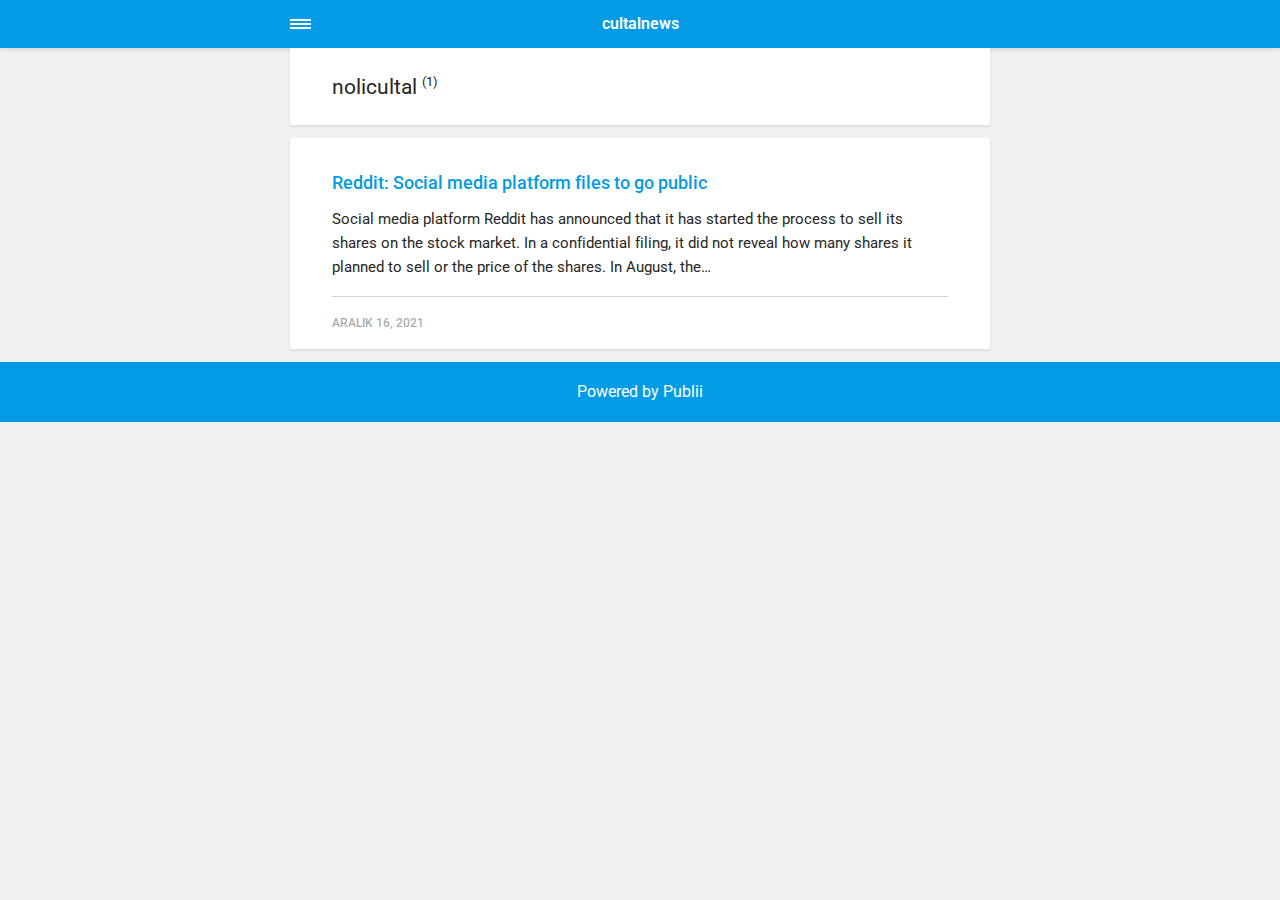
<file: amp/authors/nolicultal/index.html>
<!doctype html><html amp lang="tr"><head><meta charset="utf-8"><title>Author: nolicultal - cultalnews</title><link rel="canonical" href="http://cultal.me/authors/nolicultal/"><meta name="viewport" content="width=device-width,minimum-scale=1,initial-scale=1"><link href="https://fonts.googleapis.com/css?family=Roboto:400,700&display=swap" rel="stylesheet" type="text/css"><script async custom-element="amp-sidebar" src="https://cdn.ampproject.org/v0/amp-sidebar-0.1.js"></script><script async custom-element="amp-iframe" src="https://cdn.ampproject.org/v0/amp-iframe-0.1.js"></script><script async custom-element="amp-video" src="https://cdn.ampproject.org/v0/amp-video-0.1.js"></script><script type="application/ld+json">{"@context":"http://schema.org","@type":"Organization","name":"cultalnews","url":"http://cultal.me/amp/"}</script><style amp-custom>article,
aside,
footer,
header,
hgroup,
main,
nav,
section {
  display: block; }

*,
*:before,
*:after {
  -webkit-box-sizing: content-box;
  box-sizing: content-box;
  margin: 0;
  padding: 0; }

li {
  list-style: none; }

amp-img {
  max-width: 100%; }

button,
input,
select,
textarea {
  font: inherit; }

html {
  font-size: 1rem; }

body {
  background: #f1f1f1;
  color: #262626;
  font-family: -apple-system, BlinkMacSystemFont, "Segoe UI", Roboto, Oxygen-Sans, Ubuntu, Cantarell, "Helvetica Neue", sans-serif;
  line-height: 1.6; }

a {
  color:  #039be5;
  text-decoration: none;
  -webkit-transition: all 0.12s linear 0s;
  -o-transition: all 0.12s linear 0s;
  transition: all 0.12s linear 0s; }

a:hover {
  color: #262626;
  text-decoration: underline;
  -webkit-text-decoration-skip: ink;
  text-decoration-skip: ink; }

a:active {
  color: #262626; }

a:focus {
  outline: 2px dotted #039be5; }

figure,
blockquote,
p,
ul,
ol,
dl,
table,
hr,
fieldset {
  margin-top: 1.6rem; }

h1,
h2,
h3,
h4,
h5,
h6 {
  color: #262626;
  font-family: -apple-system, BlinkMacSystemFont, "Segoe UI", Roboto, Oxygen-Sans, Ubuntu, Cantarell, "Helvetica Neue", sans-serif;
  font-weight: 500;
  line-height: 1.2;
  margin-top: 2.13333rem; }

h1 {
  font-size: 1.67583rem;
  font-weight: normal; }

h2 {
  font-size: 1.4729rem; }

h3 {
  font-size: 1.29454rem; }

h4 {
  font-size: 1.13778rem; }

h5 {
  font-size: 1rem; }

h6 {
  font-size: 0.87891rem; }

h2 + p,
h3 + p,
h4 + p,
h5 + p,
h6 + p {
  margin-top: 0.8rem; }

b,
strong {
  font-weight: 600; }

blockquote {
  color: #6c7175;
  font-family: "Droid Serif", "Times", "Source Serif Pro", serif;
  font-style: italic;
  padding: 1.33333rem 0.53333rem 1.33333rem 3.2rem;
  position: relative; }
  blockquote:before {
    display: block;
    content: "\201C";
    font-size: 4.41226rem;
    position: absolute;
    left: 0;
    top: -12px;
    color: rgba(108, 113, 117, 0.5); }
  blockquote > :nth-child(1) {
    margin-top: 0; }

ul,
ol {
  margin-left: 2rem; }
  ul > li,
  ol > li {
    list-style: inherit;
    padding: 0 0 0.26667rem 0.26667rem; }

dl dt {
  color: #262626;
  font-weight: 600; }

code,
pre {
  background-color: #f1f1f1;
  font-family: monospace; }

pre {
  margin: 1.6rem 0 0;
  padding: 1.6rem;
  white-space: pre-wrap;
  word-wrap: break-word;
  overflow-x: auto; }
  pre > code {
    color: #262626;
    padding: 0; }

code {
  border-radius: 3px;
  color: #262626;
  padding: 0.26667rem 0.53333rem; }

table {
  border-collapse: collapse;
  border-spacing: 0;
  border: 1px solid #d4d4d4;
  width: 100%;
  overflow-x: auto;
  vertical-align: top;
  text-align: left;
  white-space: nowrap; }
  table th {
    font-weight: 500;
    padding: 0.53333rem 1.06667rem; }
  table tr {
    border-bottom: 1px solid #d4d4d4; }
    table tr:nth-child(2n) {
      background: #f1f1f1; }
  table td {
    padding: 0.53333rem 1.06667rem; }

figcaption {
  clear: both;
  color: rgba(108, 113, 117, 0.6);
  font-size: 0.82397rem;
  margin: 0.8rem 0 0;
  text-align: center; }

sub,
sup {
  font-size: 65%; }

hr {
  border: 0;
  height: 0;
  border-top: 1px solid rgba(0, 0, 0, 0.1);
  border-bottom: 1px solid rgba(255, 255, 255, 0.3); }

.btn, [type=button],
[type=submit],
button {
  background: #039be5;
  border: none;
  border-radius: 2px;
  color: #ffffff;
  cursor: pointer;
  display: inline-block;
  font-size: 0.87891rem;
  font-weight: 500;
  line-height: 1.9;
  padding: 0.53333rem 1.33333rem;
  text-align: center;
  text-decoration: none;
  -webkit-transition: all .15s ease;
  -o-transition: all .15s ease;
  transition: all .15s ease;
  width: auto; }
  .btn:hover, [type=button]:hover,
  [type=submit]:hover,
  button:hover {
    background: #262626;
    color: #ffffff; }
  .btn:focus, [type=button]:focus,
  [type=submit]:focus,
  button:focus {
    outline: none; }
  .btn-outline {
    border: 1px solid #ddd;
    background: #ffffff;
    border-radius: 3px;
    color: #262626; }

[type=button],
[type=submit],
button {
  text-transform: uppercase;
  -webkit-appearance: none;
  -moz-appearance: none; }

.navbar {
  background: #039be5;
  -webkit-box-shadow: 0 0 6px 0 rgba(0, 0, 0, 0.2);
  box-shadow: 0 0 6px 0 rgba(0, 0, 0, 0.2);
  line-height: 3;
  max-height: 4rem; }
  .navbar > div {
    -webkit-box-align: center;
    -ms-flex-align: center;
    align-items: center;
    display: -webkit-box;
    display: -ms-flexbox;
    display: flex;
    -webkit-box-pack: center;
    -ms-flex-pack: center;
    justify-content: center;
    text-align: left;
    max-width: 700px;
    margin: 0 auto; }
  .navbar a {
    color: #ffffff;
    text-decoration: none; }
  .navbar-sidebar-toggle {
    left: 0;
    position: relative;
    text-indent: -99999rem; }
    .navbar-sidebar-toggle:before {
      content: "";
      display: block;
      border-top: 0.375rem double #ffffff;
      border-bottom: 0.125rem solid #ffffff;
      height: 0.125rem;
      position: absolute;
      text-indent: 0;
      top: 50%;
      width: 1.3rem;
      -webkit-transform: translate(0px, -50%);
      -ms-transform: translate(0px, -50%);
      transform: translate(0px, -50%); }


.logo {
            display: inline-block;
  font-weight: 600;
  line-height: 1;
            margin: 0 auto;
            height: 2rem;
            text-indent: -9999px;
            width: 240px;vertical-align: middle;
        }
        .logo.logo-text {
            line-height: 2;
            text-align: center;
            text-indent: 0;
        }

amp-sidebar {
  background: #ffffff;
  width: 240px; }
  amp-sidebar > ul {
    margin: 0.8rem 0 0;
    padding: 0; }
    amp-sidebar > ul ul {
      border-left: 1px solid #d4d4d4;
      margin: 0.53333rem 0 0; }
    amp-sidebar > ul li {
      color: #262626;
      font-size: 0.9375rem;
      font-weight: 600;
      list-style: none;
      line-height: 1.4;
      padding: 0.42667rem 1.06667rem; }
      amp-sidebar > ul li li {
        font-weight: normal;
        padding: 0.26667rem 0 0.26667rem 1.06667rem; }
    amp-sidebar > ul a,
    amp-sidebar > ul a:visited {
      color: #262626; }

.bg-white {
  background: #ffffff; }

.wrap-page {
  max-width: 700px;
  margin: 0 auto; }

@media all and (max-width: 43.6875em) {
  .wrap-inner {
    padding: 0 6%; } }

.page-title {
  background: #ffffff;
  -webkit-box-shadow: 0 2px 3px rgba(38, 38, 38, 0.1);
  box-shadow: 0 2px 3px rgba(38, 38, 38, 0.1);
  margin-bottom: 0.8rem;
  padding: 1.6rem 6%; }
  .page-title > h1 {
    margin: 0;
    font-size: 1.29454rem; }
  .page-title > p {
    font-size: 0.87891rem;
    color: #6c7175;
    line-height: 1.3;
    margin: 0.26667rem 0 0; }
  .page-title-author {
    border-radius: 50%;
    float: left;
    height: 2.5rem;
    width: 2.5rem; }
    .page-title-author + h1 {
      margin-left: 3.5rem; }
      .page-title-author + h1 + p {
        margin-left: 3.5rem; }

.card {
  background: #ffffff;
  -webkit-box-shadow: 0 2px 3px rgba(38, 38, 38, 0.1);
  box-shadow: 0 2px 3px rgba(38, 38, 38, 0.1);
  margin-bottom: 0.8rem;
  padding-bottom: 1.06667rem; }

  .card-meta {
    border-top: 1px solid #d4d4d4;
    color: rgba(108, 113, 117, 0.6);
    font-size: 0.7242rem;
    font-weight: 500;
    margin-top: 1.06667rem;
    padding-top: 1.06667rem;
    text-transform: uppercase; }
    .card-meta a + time:before {
      content: "";
      background: #d4d4d4;
      display: inline-block;
      height: 3px;
      margin: 0 8px;
      width: 3px;
      vertical-align: middle;
      border-radius: 50%; }
  .card-text {
    font-size: 0.9375rem;
    overflow: hidden;
    padding: 0 6%; }
    .card-text h2 {
      font-size: 1.13778rem; }

.post {
  margin-bottom: 2.13333rem; }
  .post-featured-image {
    margin-top: 0;
    position: relative; }
    .post-featured-image > figcaption {
      background: rgba(0, 0, 0, 0.5);
      border-radius: 3px;
      color: #ffffff;
      position: absolute;
      bottom: 0.8rem;
      padding: 0 0.26667rem;
      right: 6%; }
  .post-header {
    margin-bottom: 2.13333rem; }
  .post-meta {
    border-bottom: 1px solid #d4d4d4;
    color: rgba(108, 113, 117, 0.6);
    font-size: 0.7242rem;
    font-weight: 500;
    margin-top: 1.06667rem;
    padding-bottom: 1.06667rem;
    text-transform: uppercase; }
    .post-meta a + time:before {
      content: "";
      background: #d4d4d4;
      display: inline-block;
      height: 3px;
      margin: 0 8px;
      width: 3px;
      vertical-align: middle;
      border-radius: 50%; }
  .post-tag {
    margin: 0; }
    .post-tag > li {
      display: inline-block;
      padding: 0; }
      .post-tag > li a {
        background: #f1f1f1;
        border-radius: 2px;
        color: #6c7175;
        font-size: 0.77248rem;
        display: inline-block;
        margin: 0 0.26667rem 0.26667rem 0;
        padding: 0.26667rem 0.53333rem; }
        .post-tag > li a:hover {
          background: #039be5;
          color: #ffffff;
          text-decoration: none; }
  .post-share {
    display: -webkit-box;
    display: -ms-flexbox;
    display: flex;
    -webkit-box-orient: horizontal;
    -webkit-box-direction: normal;
    -ms-flex-direction: row;
    flex-direction: row;
    -webkit-box-pack: justify;
    -ms-flex-pack: justify;
    justify-content: space-between;
    margin-top: 1.6rem;
    width: 100%; }
    .post-share amp-social-share {
      -webkit-box-flex: 1;
      -ms-flex: 1 0 auto;
      flex: 1 0 auto;
      background-size: 24px; }
  .post-scroll {
    color: #ffffff;
    background: #039be5;
    bottom: 10px;
    border-radius: 50%;
    border: none;
    -webkit-box-shadow: 0 1px 1.5px 0 rgba(38, 38, 38, 0.12), 0 1px 1px 0 rgba(38, 38, 38, 0.24);
    box-shadow: 0 1px 1.5px 0 rgba(38, 38, 38, 0.12), 0 1px 1px 0 rgba(38, 38, 38, 0.24);
    font-size: 1.13778rem;
    height: 46px;
    opacity: 0;
    outline: none;
    position: fixed;
    padding: 0;
    right: 4%;
    visibility: hidden;
    width: 46px;
    z-index: 9999; }
    .post-scroll-marker {
      height: 0px;
      position: absolute;
      top: 100px;
      width: 0px; }
        .post-pagination {
    background: #f1f1f1;
    -webkit-box-shadow: inset 0 2px 3px rgba(38, 38, 38, 0.1);
    box-shadow: inset 0 2px 3px rgba(38, 38, 38, 0.1);
    border-top: 1px solid #d4d4d4;
    padding: 1.06667rem 0; }
    .post-pagination > div {
      line-height: 1.2;
      padding: 0.53333rem 1.06667rem;
      text-align: center; }
      .post-pagination > div span {
        display: block;
        color: #6c7175;
        font-size: 0.7242rem;
        font-weight: 500;
        margin-bottom: 0.26667rem;
        text-transform: uppercase; }
    .post-pagination-prev a:before {
      content: "\2190";
      margin-right: 0.26667rem; }
    .post-pagination-next a:after {
      content: "\2192";
      margin-left: 0.26667rem; }

aside {
  margin: 1.6rem 0 0; }

.align-left {
  text-align: left; }

.align-right {
  text-align: right; }

.align-center {
  text-align: center; }

.align-justify {
  text-align: justify; }

.msg {
  border-left: 2px solid transparent;
  padding: 1.06667rem 1.06667rem; }
  .msg--highlight {
    background-color: #fff8e6;
    border-color: #e2ac4f; }
  .msg--info {
    background: rgba(45, 97, 201, 0.03);
    border-color: #039be5; }
  .msg--success {
    background: #f7fbf6;
    border-color: #5ab44b; }
  .msg--warning {
    background: #fff3f3;
    border-color: #c06367;
    color: #a94442; }

.dropcap:first-letter {
  float: left;
  font-family: -apple-system, BlinkMacSystemFont, "Segoe UI", Roboto, Oxygen-Sans, Ubuntu, Cantarell, "Helvetica Neue", sans-serif;
  font-size: 2.16943rem;
  line-height: 0.7;
  margin-right: 0.53333rem;
  padding: 0.53333rem 0.53333rem 0.53333rem 0; }

.pagination {
  display: -webkit-box;
  display: -ms-flexbox;
  display: flex;
  -webkit-box-pack: justify;
  -ms-flex-pack: justify;
  justify-content: space-between;
  margin: 0.8rem 0; }
  .pagination > a {
    padding-left: 0;
    padding-right: 0;
    width: 49%; }
  .pagination-right {
    margin-left: auto; }

.bottom {
  background: #039be5;
  color: #ffffff;
  padding: 1.06667rem 4%;
  text-align: center; }</style><style amp-boilerplate>body{-webkit-animation:-amp-start 8s steps(1,end) 0s 1 normal both;-moz-animation:-amp-start 8s steps(1,end) 0s 1 normal both;-ms-animation:-amp-start 8s steps(1,end) 0s 1 normal both;animation:-amp-start 8s steps(1,end) 0s 1 normal both}@-webkit-keyframes -amp-start{from{visibility:hidden}to{visibility:visible}}@-moz-keyframes -amp-start{from{visibility:hidden}to{visibility:visible}}@-ms-keyframes -amp-start{from{visibility:hidden}to{visibility:visible}}@-o-keyframes -amp-start{from{visibility:hidden}to{visibility:visible}}@keyframes -amp-start{from{visibility:hidden}to{visibility:visible}}</style><noscript><style amp-boilerplate>body{-webkit-animation:none;-moz-animation:none;-ms-animation:none;animation:none}</style></noscript><script async src="https://cdn.ampproject.org/v0.js"></script><script custom-element="amp-animation" src="https://cdn.ampproject.org/v0/amp-animation-0.1.js" async></script><script custom-element="amp-position-observer" src="https://cdn.ampproject.org/v0/amp-position-observer-0.1.js" async></script></head><body><nav class="navbar wrap-inner" id="top"><div><a on="tap:navbar-sidebar.toggle" class="navbar-sidebar-toggle" title="Menu">Menu</a> <a class="logo logo-text" href="http://cultal.me/amp/">cultalnews</a></div></nav><main class="wrap-page"><div class="page-title"><h1>nolicultal <sup>(1)</sup></h1></div><article class="card"><a href="http://cultal.me/amp/reddit-social-media-platform-files-to-go-public/"><amp-img src="http://cultal.me/media/posts/1/pexels-brett-jordan-5437588-2.jpg" alt="" srcset="http://cultal.me/media/posts/1/responsive/pexels-brett-jordan-5437588-2-xs.jpg 300w ,http://cultal.me/media/posts/1/responsive/pexels-brett-jordan-5437588-2-sm.jpg 480w ,http://cultal.me/media/posts/1/responsive/pexels-brett-jordan-5437588-2-md.jpg 768w" sizes="(max-width: 768px) 100vw, 768px" height="3888" layout="responsive" width="5184"></amp-img></a><div class="card-text"><h2><a href="http://cultal.me/amp/reddit-social-media-platform-files-to-go-public/">Reddit: Social media platform files to go public</a></h2><p>Social media platform Reddit has announced that it has started the process to sell its shares on the stock market. In a confidential filing, it did not reveal how many shares it planned to sell or the price of the shares. In August, the&hellip;</p><p class="card-meta"><time datetime="2021-12-16T19:25">Aralık 16, 2021</time></p></div></article></main><amp-animation id="showAnim" layout="nodisplay"><script type="application/json">{
                    "duration": "200ms",
                    "fill": "both",
                    "iterations": "1",
                    "direction": "alternate",
                    "animations": [{
                        "selector": ".post-scroll",
                        "keyframes": [{
                            "opacity": "1",
                            "visibility": "visible",
                            "transform": "scale(1)"
                        }]
                    }]
                }</script></amp-animation><amp-animation id="hideAnim" layout="nodisplay"><script type="application/json">{
                    "duration": "200ms",
                    "fill": "both",
                    "iterations": "1",
                    "direction": "alternate",
                    "animations": [{
                        "selector": ".post-scroll",
                        "keyframes": [{
                            "opacity": "0",
                            "visibility": "hidden",
                            "transform": "scale(0.1)"
                        }]
                    }]
                }</script></amp-animation><div class="post-scroll-marker"><amp-position-observer on="enter:hideAnim.start; exit:showAnim.start" layout="nodisplay"></amp-position-observer></div><button class="post-scroll" on="tap:top.scrollTo(duration=200)">&#8593;</button><footer class="bottom">Powered by Publii</footer><amp-sidebar id="navbar-sidebar" layout="nodisplay"><ul></ul></amp-sidebar></body></html>
</file>
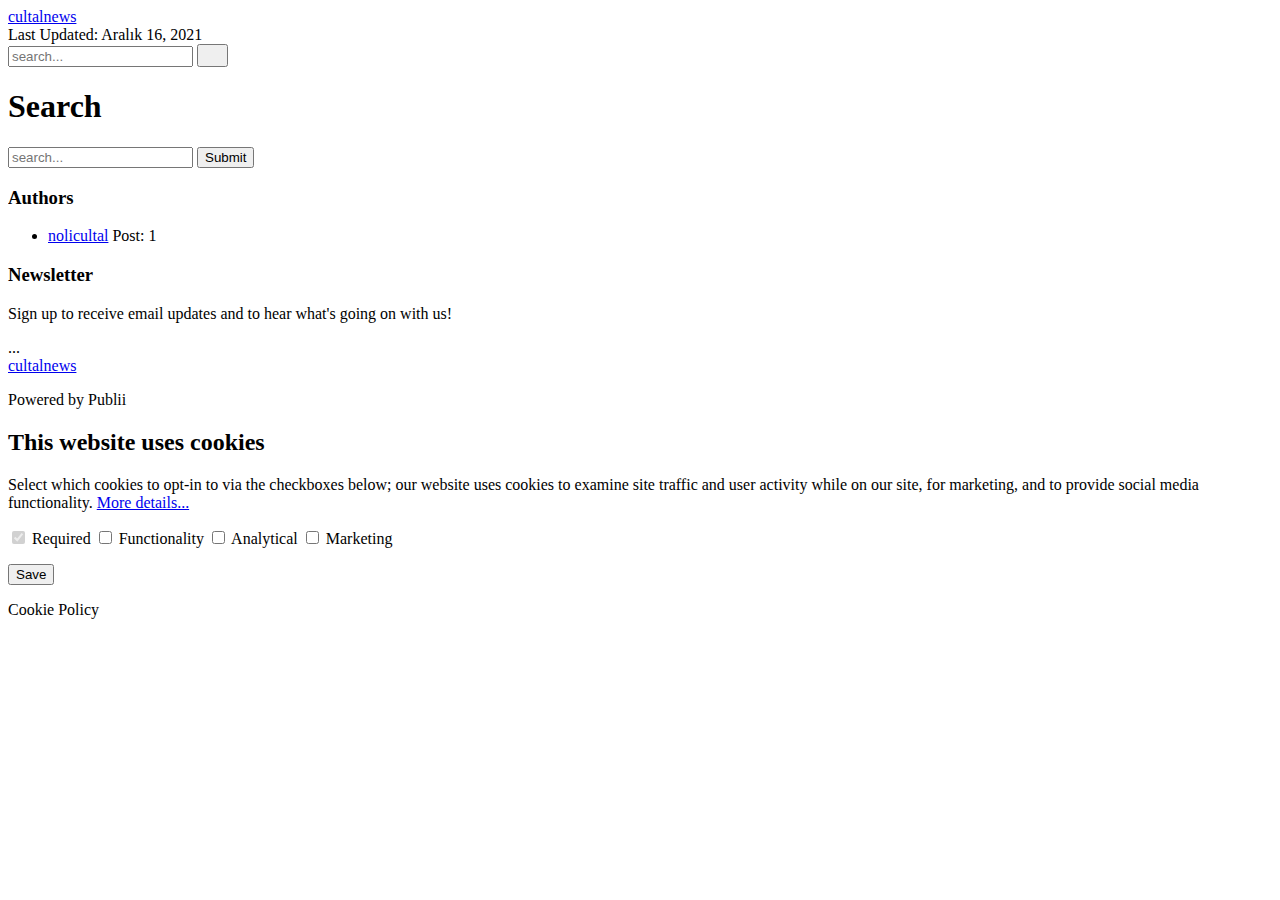
<file: search.html>
<!DOCTYPE html><html lang="tr"><head><meta charset="utf-8"><meta http-equiv="X-UA-Compatible" content="IE=edge"><meta name="viewport" content="width=device-width,initial-scale=1"><title>Search - cultalnews</title><meta name="robots" content="noindex, follow"><meta name="generator" content="Publii Open-Source CMS for Static Site"><link rel="alternate" type="application/atom+xml" href="http://cultal.me/feed.xml"><link rel="alternate" type="application/json" href="http://cultal.me/feed.json"><meta property="og:title" content="cultalnews"><meta property="og:site_name" content="cultalnews"><meta property="og:description" content="Nolicutal information page"><meta property="og:url" content="http://cultal.me/"><meta property="og:type" content="website"><meta name="twitter:card" content="summary"><meta name="twitter:site" content="@Nolicultal"><meta name="twitter:title" content="cultalnews"><meta name="twitter:description" content="Nolicutal information page"><style>:root{--body-font:-apple-system,BlinkMacSystemFont,"Segoe UI",Roboto,Oxygen,Ubuntu,Cantarell,"Fira Sans","Droid Sans","Helvetica Neue",Arial,sans-serif,"Apple Color Emoji","Segoe UI Emoji","Segoe UI Symbol";--heading-font:var(--body-font);--post-entry-font:var(--body-font);--logo-font:var(--body-font);--menu-font:var(--body-font)}</style><link rel="stylesheet" href="http://cultal.me/assets/css/style.css?v=ddd8526cd4252da44cb5ca56a9a72c6b"><script type="application/ld+json">{"@context":"http://schema.org","@type":"Organization","name":"cultalnews","url":"http://cultal.me/"}</script></head><body><header class="topbar" id="js-header"><div class="topbar__inner"><a class="logo" href="http://cultal.me/">cultalnews</a></div></header><div class="content"><div class="infobar"><div class="infobar__update">Last Updated: <time datetime="2021-12-16T19:29">Aralık 16, 2021</time></div><div class="infobar__search"><form action="http://cultal.me/search.html"><input type="search" name="q" placeholder="search..." aria-label="Search input"> <button type="submit" aria-label="Submit"><svg role="presentation" focusable="false" width="15px" height="14px"><use xlink:href="http://cultal.me/assets/svg/svg-map.svg#search"/></svg></button></form></div></div><main class="main"><div class="page search"><h1 class="page__title box__title">Search</h1></div><form action="http://cultal.me/search.html" class="search__form"><input type="search" name="q" placeholder="search..." class="search__input"> <button type="submit">Submit</button></form><script>(function () {
                var cx = '';
                var gcse = document.createElement('script');
                gcse.type = 'text/javascript';
                gcse.async = true;
                gcse.src = 'https://cse.google.com/cse.js?cx=' + cx;
                var s = document.getElementsByTagName('script')[0];
                s
                    .parentNode
                    .insertBefore(gcse, s);
            })();</script><gcse:searchresults-only></gcse:searchresults-only></main><div class="sidebar"><section class="box authors"><h3 class="box__title">Authors</h3><ul class="authors__cotainer"><li class="authors__item"><div><a href="http://cultal.me/authors/nolicultal/" class="authors__title">nolicultal</a> <span class="u-small">Post: 1</span></div></li></ul></section><section class="newsletter box box--gray"><h3 class="box__title">Newsletter</h3><p class="newsletter__description">Sign up to receive email updates and to hear what's going on with us!</p><form>...</form></section></div><footer class="footer"><a class="footer__logo" href="http://cultal.me/">cultalnews</a><nav><ul class="footer__nav"></ul></nav><div class="footer__copyright">Powered by Publii</div></footer></div><script>window.publiiThemeMenuConfig = {    
            mobileMenuMode: 'sidebar',
            animationSpeed: 300,
            submenuWidth: 'auto',
            doubleClickTime: 500,
            mobileMenuExpandableSubmenus: true, 
            relatedContainerForOverlayMenuSelector: '.navbar',
       };</script><script defer="defer" src="http://cultal.me/assets/js/scripts.min.js?v=bb66f1d815180573784f8434c8f0bf78"></script><script>var images = document.querySelectorAll('img[loading]');
    
          for (var i = 0; i < images.length; i++) {
             if (images[i].complete) {
                   images[i].classList.add('is-loaded');
             } else {
                   images[i].addEventListener('load', function () {
                      this.classList.add('is-loaded');
                   }, false);
             }
          }</script><div class="cookie-popup js-cookie-popup cookie-popup--uses-badge"><h2>This website uses cookies</h2><p>Select which cookies to opt-in to via the checkboxes below; our website uses cookies to examine site traffic and user activity while on our site, for marketing, and to provide social media functionality. <a href="#not-specified">More details...</a></p><form><input id="gdpr-necessary" name="gdpr-necessary" checked="checked" disabled="disabled" type="checkbox"> <label for="gdpr-necessary">Required</label> <input id="gdpr-functions" name="gdpr-functions" type="checkbox"> <label for="gdpr-functions">Functionality</label> <input id="gdpr-analytics" name="gdpr-analytics" type="checkbox"> <label for="gdpr-analytics">Analytical</label> <input id="gdpr-marketing" name="gdpr-marketing" type="checkbox"> <label for="gdpr-marketing">Marketing</label><p class="cookie-popup__save-wrapper"><button type="submit" class="cookie-popup__save">Save</button></p></form><span class="cookie-popup-label">Cookie Policy</span></div><script>(function() {
                    function addScript (src, inline) {
                        var newScript = document.createElement('script');
    
                        if (src) {
                            newScript.setAttribute('src', src);
                        }
    
                        if (inline) {
                            newScript.text = inline;
                        }
    
                        document.body.appendChild(newScript);
                    }
    
                    var popup = document.querySelector('.js-cookie-popup');
                    var checkboxes = popup.querySelectorAll('input[type="checkbox"]');
                    var save = popup.querySelector('button');
                    var currentConfig = localStorage.getItem('publii-gdpr-allowed-cookies');
                    var blockedScripts = document.querySelectorAll('script[type^="gdpr-blocker/"]');
                    
    
                    popup.addEventListener('click', function() {
                        if (!popup.classList.contains('cookie-popup--is-sticky')) {
                            popup.classList.add('cookie-popup--is-sticky');
                        }
                    });
    
                    save.addEventListener('click', function(e) {
                        e.preventDefault();
                        e.stopPropagation();
                        popup.classList.remove('cookie-popup--is-sticky');
                        var allowedGroups = [];
    
                        for (var i = 0; i < checkboxes.length; i++) {
                            if (checkboxes[i].checked) {
                                var groupName = checkboxes[i].getAttribute('name').replace('gdpr-', '');
                                var scripts = document.querySelectorAll('script[type="gdpr-blocker/' + groupName + '"]');
    
                                for (var j = 0; j < scripts.length; j++) {
                                    addScript(scripts[j].src, scripts[j].text);
                                }
    
                                allowedGroups.push(groupName);
                            }
                        }
    
                        localStorage.setItem('publii-gdpr-allowed-cookies', allowedGroups.join(','));
                        popup.classList.remove('cookie-popup--is-sticky');
    
                        setTimeout(function () {
                            if (currentConfig !== null) {
                                window.location.reload();
                            }
                        }, 250);
                    });
    
                    if (currentConfig === null) {
                        popup.classList.add('cookie-popup--is-sticky');
                        var checkedGroups = popup.querySelectorAll('input[type="checkbox"]:checked');
    
                        for (var i = 0; i < checkedGroups.length; i++) {
                            var allowedGroup = checkedGroups[i].name.replace('gdpr-', '');
    
                            if (allowedGroup !== '-' && allowedGroup !== '') {
                                var scripts = document.querySelectorAll('script[type="gdpr-blocker/' + allowedGroup + '"]');
    
                                for (var j = 0; j < scripts.length; j++) {
                                    addScript(scripts[j].src, scripts[j].text);
                                }
                            }
                        }
                    } else {
                        if (currentConfig !== '') {
                            var allowedGroups = currentConfig.split(',');
                            var checkedCheckboxes = popup.querySelectorAll('input[type="checkbox"]:checked');
    
                            for (var j = 0; j < checkedCheckboxes.length; j++) {
                                var name = checkedCheckboxes[j].name.replace('gdpr-', '');
    
                                if (allowedGroups.indexOf(name) === -1) {
                                    checkedCheckboxes[j].checked = false;
                                }
                            }
    
                            for (var i = 0; i < allowedGroups.length; i++) {
                                var scripts = document.querySelectorAll('script[type="gdpr-blocker/' + allowedGroups[i] + '"]');
                                var checkbox = popup.querySelector('input[type="checkbox"][name="gdpr-' + allowedGroups[i] + '"]');
    
                                if (checkbox) {
                                    checkbox.checked = true;
                                }
    
                                for (var j = 0; j < scripts.length; j++) {
                                    addScript(scripts[j].src, scripts[j].text);
                                }
                            }
                        }
                    }
                })();</script></body></html>
</file>
